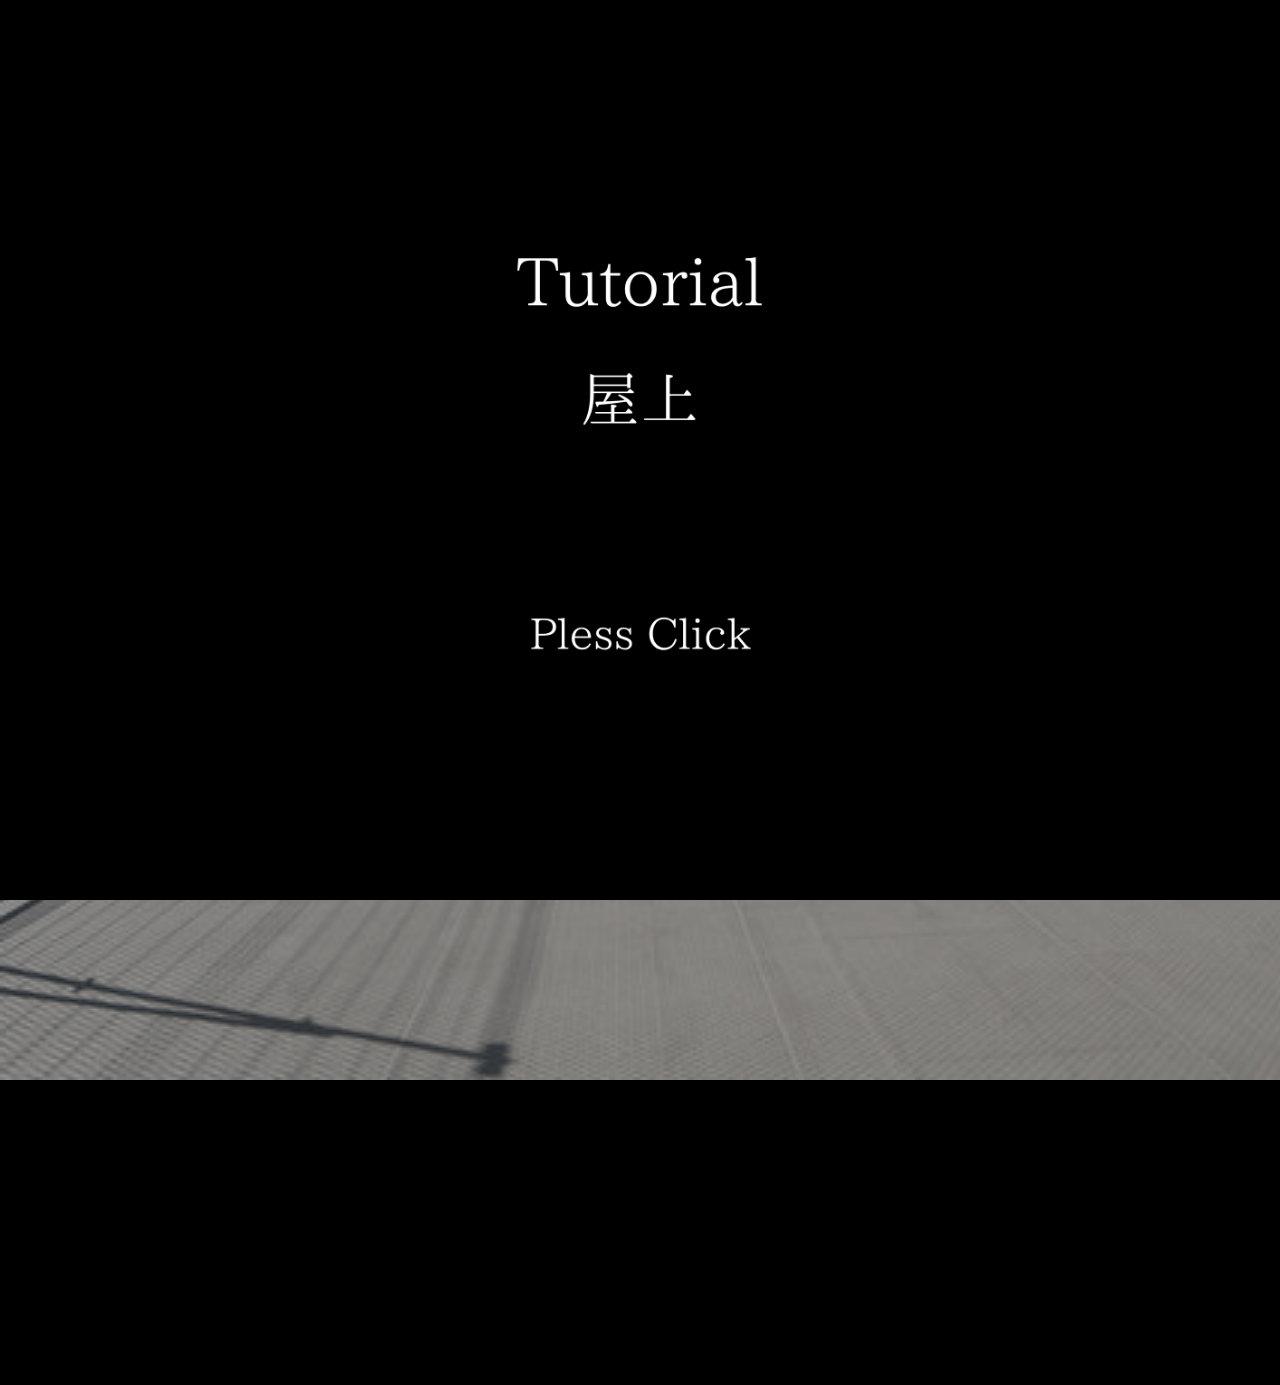
<file: index.html>
<!DOCTYPE html>
<html lang="ja">
<head>
  <meta charset="UTF-8">
  <title>Tutorial</title>
  <link rel="stylesheet" href="Tutorial/0.css">
  <link href="https://fonts.googleapis.com/css2?family=Noto+Serif+JP&display=swap" rel="stylesheet">
  <link rel="icon" href="./icon/icon.png?v=2" type="image/png">
  <link rel="apple-touch-icon" href="/icon/icon.png">
</head>
<body>

  <!-- 背景 -->
  <div class="bg"></div>
  <div class="black"></div>
  <div class="noise"></div>


<!-- 光る丸 -->
  <div id="light"></div>

<!-- 画像表示用 -->
<div id="viewer">
  <div class="overlay"></div>
  <img id="viewImage1" src="Tutorial/画像/ITEM 生徒証.png">
  <img id="viewImage2" src="Tutorial/画像/生徒証（ゆい）.png">
  <button id="closeBtn">×</button>
</div>

<div id="startScreen">
  <img src="Tutorial/画像/屋上最初.png">
  <div id="startFade"></div>
</div>
  <!-- UI -->
  <div class="ui">
  <br>
  <br>
  <br>
  <br>
  <br>
  <br>
  <br>
  <br>
  <br>
  <br>
  <img id="testid" src="Tutorial/画像/0.png">
  <br>
  <br>
    <div class="input-area">
      <input type="text" id="textBox" readonly>
    </div>

    <div class="controls">
      <button id="deleteBtn">削除</button>
      <button id="enterBtn">決定</button>
    </div>

    <div class="keyboard" id="keyboard"></div>
	 <br>
  </div>
  <script src="Tutorial/0.js"></script>
<!-- 光る丸 -->

</body>
</html>
</file>
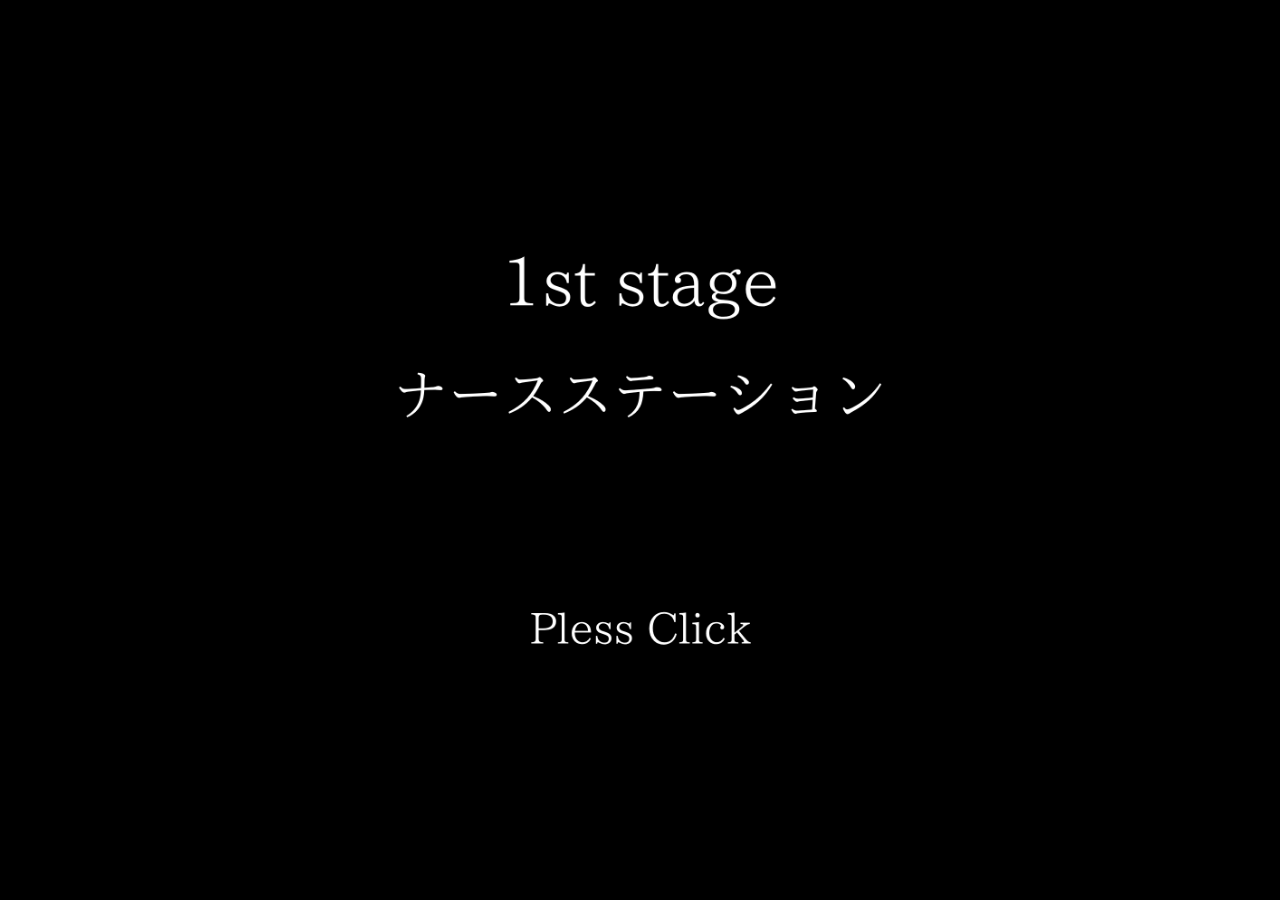
<file: 1st/1.html>
<!DOCTYPE html>
<html lang="ja">
<head>
<meta charset="UTF-8">
<title>1st stage</title>

<link rel="stylesheet" href="../all.css">
<link rel="stylesheet" href="1.css">
  <link rel="icon" href="../icon/icon.png?v=2" type="image/png">
  <link rel="apple-touch-icon" href="../icon/icon.png">


<link href="https://fonts.googleapis.com/css2?family=Noto+Serif+JP:wght@400;700&display=swap" rel="stylesheet">
</head>
<body>

<!-- ===== 背景 ===== -->
<div class="bg-image"></div>
<div class="overlay"></div>
<div class="gif-layer"></div>

<div id="fade"></div>

<!-- ===== スタート画面 ===== -->
<div id="start-screen">
    <img src="画像/ナースステーション最初.png" class="start-img">
</div>

<!-- ===== メイン画面 ===== -->
<div id="main-screen">

    <!-- UI -->
    <div class="container">

        <img class="img1" src="画像/1.png">
        <img class="img2" src="画像/1（問）.png">

        <div class="box">

            <input type="text" id="display" readonly>
            <p id="message"></p>

            <div class="number-row">
                <button onclick="inputValue('0')">0</button>
                <button onclick="inputValue('1')">1</button>
                <button onclick="inputValue('2')">2</button>
                <button onclick="inputValue('3')">3</button>
                <button onclick="inputValue('4')">4</button>
                <button onclick="inputValue('5')">5</button>
                <button onclick="inputValue('6')">6</button>
                <button onclick="inputValue('7')">7</button>
                <button onclick="inputValue('8')">8</button>
                <button onclick="inputValue('9')">9</button>
            </div>

            <div class="action-row">
                <button onclick="enterValue()">Enter</button>
                <button onclick="deleteValue()">Delete</button>
            </div>

        </div>
    </div>

    <!-- ===== 光システム ===== -->
    <div class="hikari-root">

        <!-- 光① -->
        <div class="hikari-light"
             data-x="100"
             data-y="768"
             data-img1="画像/ITEM 電池.png"
             data-img2="画像/電池.png">
        </div>

    </div>

</div>

<!-- ===== viewer（画像表示） ===== -->
<div class="hikari-viewer">
  <div class="hikari-black"></div>

  <img class="hikari-img1">
  <img class="hikari-img2">

  <button class="hikari-close">×</button>
</div>

<!-- ===== JS ===== -->

<script src="../all.js"></script>
<script src="1.js"></script>

</body>
</html>
</file>
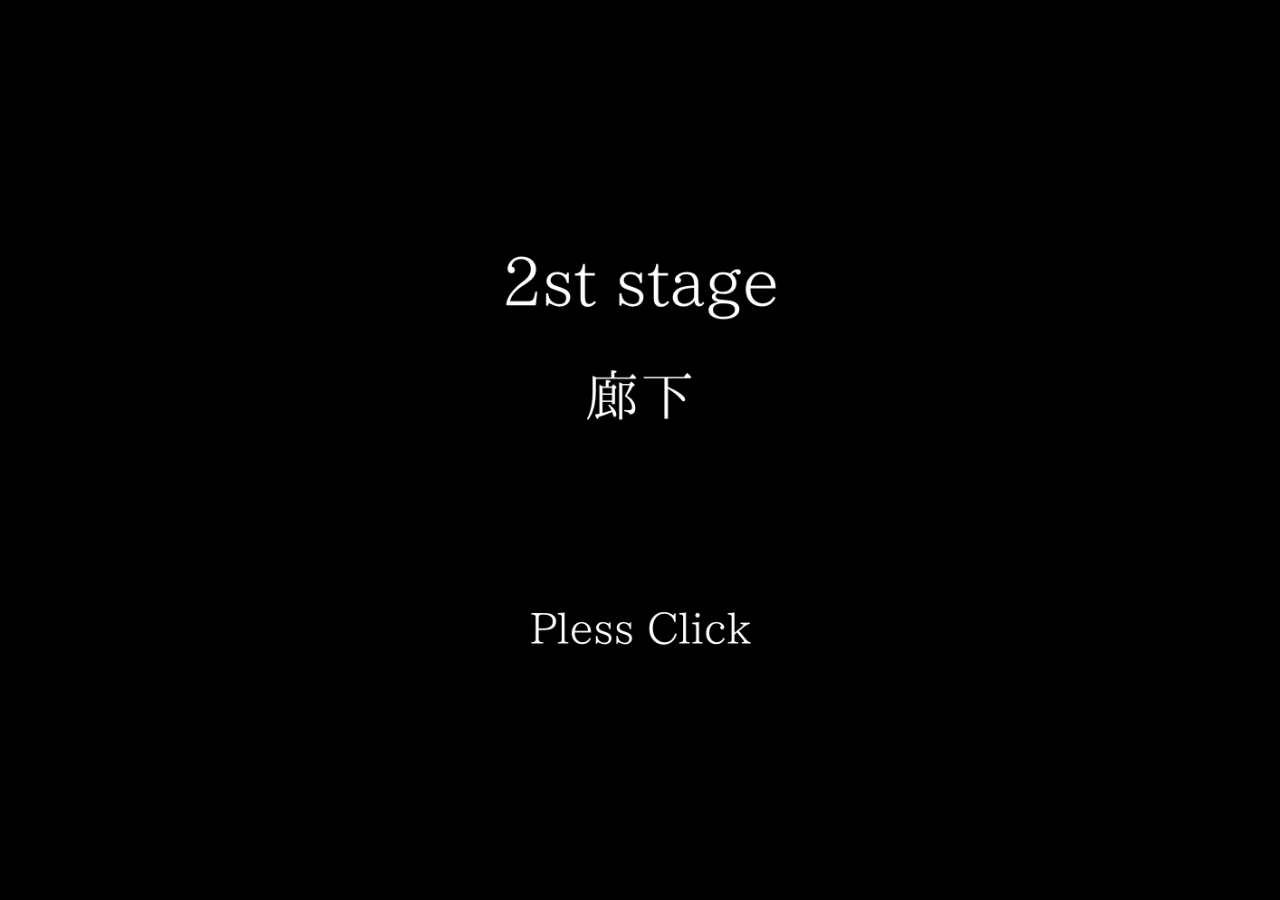
<file: 2nd/2.html>
<!DOCTYPE html>
<html lang="ja">
<head>
<meta charset="UTF-8">
<title>2nd stage</title>

<link rel="stylesheet" href="../all.css">
<link rel="stylesheet" href="2.css">
  <link rel="icon" href="../icon/icon.png?v=2" type="image/png">
  <link rel="apple-touch-icon" href="../icon/icon.png">


<link href="https://fonts.googleapis.com/css2?family=Noto+Serif+JP:wght@400;700&display=swap" rel="stylesheet">
</head>
<body>

<!-- ===== 背景 ===== -->
<div class="bg-image"></div>
<div class="overlay"></div>
<div class="gif-layer"></div>

<div id="fade"></div>

<!-- ===== スタート画面 ===== -->
<div id="start-screen">
    <img src="画像/廊下最初.png" class="start-img">
</div>

<!-- ===== メイン画面 ===== -->
<div id="main-screen">

    <!-- UI -->
    <div class="container">

        <img class="img1" src="画像/2.png">
        <img class="img2" src="画像/謎解き.png">

        <div class="box">

            <input type="text" id="display" readonly>
            <p id="message"></p>

            <div class="number-row">
                <button onclick="inputValue('0')">0</button>
                <button onclick="inputValue('1')">1</button>
                <button onclick="inputValue('2')">2</button>
                <button onclick="inputValue('3')">3</button>
                <button onclick="inputValue('4')">4</button>
                <button onclick="inputValue('5')">5</button>
                <button onclick="inputValue('6')">6</button>
                <button onclick="inputValue('7')">7</button>
                <button onclick="inputValue('8')">8</button>
                <button onclick="inputValue('9')">9</button>
            </div>

            <div class="action-row">
                <button onclick="enterValue()">Enter</button>
                <button onclick="deleteValue()">Delete</button>
            </div>

        </div>
    </div>

    <!-- ===== 光システム ===== -->
    <div class="hikari-root">

        <!-- 光① -->
        <div class="hikari-light"
             data-x="900"
             data-y="768"
             data-img1="画像/ITEM.png"
             data-img2="画像/謎解き①.png">
        </div>
        <div class="hikari-light"
             data-x="1200"
             data-y="900"
             data-img1="画像/ITEM.png"
             data-img2="画像/謎解き②.png">
        </div>

        <div class="hikari-light"
             data-x="700"
             data-y="120"
             data-img1="画像/ITEM.png"
             data-img2="画像/謎解き③.png">
        </div>

    </div>

</div>

<!-- ===== viewer（画像表示） ===== -->
<div class="hikari-viewer">
  <div class="hikari-black"></div>

  <img class="hikari-img1">
  <img class="hikari-img2">

  <button class="hikari-close">×</button>
</div>

<!-- ===== JS ===== -->

<script src="../all.js"></script>
<script src="2.js"></script>

</body>
</html>
</file>
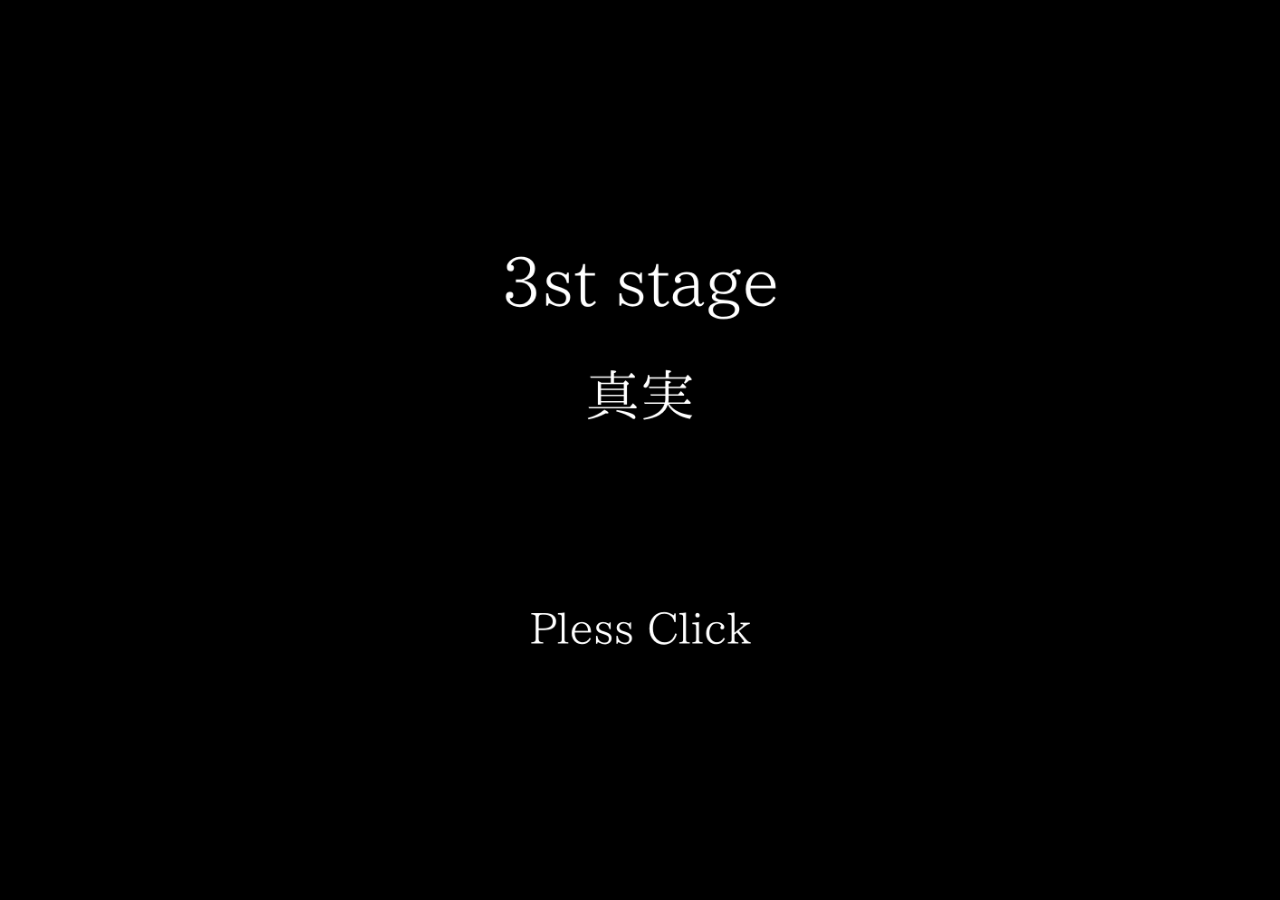
<file: 3rd/3.html>
<!DOCTYPE html>
<html lang="ja">
<head>
<meta charset="UTF-8">
<title>3rd stage</title>

<link rel="stylesheet" href="../all.css">
<link rel="stylesheet" href="3.css">
  <link rel="icon" href="./icon/icon.png?v=2" type="image/png">
  <link rel="apple-touch-icon" href="/icon/icon.png">

<link href="https://fonts.googleapis.com/css2?family=Noto+Serif+JP:wght@400;700&display=swap" rel="stylesheet">
</head>
<body>

<!-- ===== 背景 ===== -->
<div class="bg-image"></div>
<div class="overlay"></div>
<div class="gif-layer"></div>

<div id="fade"></div>

<!-- ===== スタート画面 ===== -->
<div id="start-screen">
    <img src="画像/手術最初.png" class="start-img">
</div>

<!-- ===== メイン画面 ===== -->
<div id="main-screen">

    <!-- UI -->
    <div class="container">

        <img class="img1" src="画像/3.png">
        <img class="img2" src="画像/3 問い.png">

        <div class="box">

            <input type="text" id="display" readonly>
            <p id="message"></p>

            <div class="number-row">
                <button onclick="inputValue('0')">0</button>
                <button onclick="inputValue('1')">1</button>
                <button onclick="inputValue('2')">2</button>
                <button onclick="inputValue('3')">3</button>
                <button onclick="inputValue('4')">4</button>
                <button onclick="inputValue('5')">5</button>
                <button onclick="inputValue('6')">6</button>
                <button onclick="inputValue('7')">7</button>
                <button onclick="inputValue('8')">8</button>
                <button onclick="inputValue('9')">9</button>
            </div>

            <div class="action-row">
                <button onclick="enterValue()">Enter</button>
                <button onclick="deleteValue()">Delete</button>
            </div>

        </div>
    </div>

    <!-- ===== 光システム ===== -->
    <div class="hikari-root">

        <!-- 光① -->
        <div class="hikari-light"
             data-x="900"
             data-y="768"
             data-img1="画像/ITEM.png"
             data-img2="画像/地図.png">
        </div>

    </div>

</div>

<!-- ===== viewer（画像表示） ===== -->
<div class="hikari-viewer">
  <div class="hikari-black"></div>

  <img class="hikari-img1">
  <img class="hikari-img2">

  <button class="hikari-close">×</button>
</div>

<!-- ===== JS ===== -->

<script src="../all.js"></script>
<script src="3.js"></script>

</body>
</html>
</file>
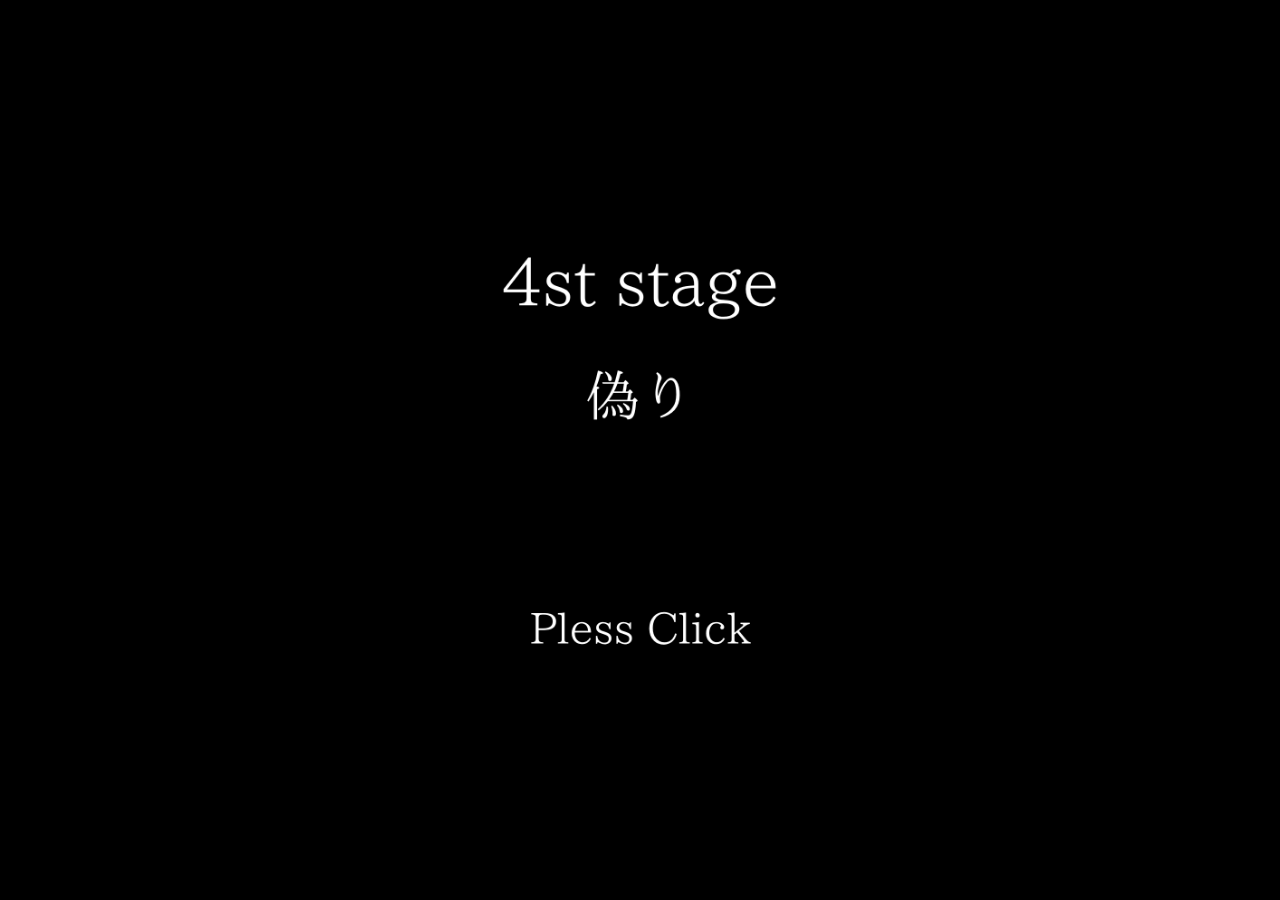
<file: 4th/4.html>
<!DOCTYPE html>
<html lang="ja">
<head>
<meta charset="UTF-8">
<title>4th stage</title>

<link rel="stylesheet" href="../all.css">
<link rel="stylesheet" href="4.css">
  <link rel="icon" href="./icon/icon.png?v=2" type="image/png">
  <link rel="apple-touch-icon" href="/icon/icon.png">

<link href="https://fonts.googleapis.com/css2?family=Noto+Serif+JP:wght@400;700&display=swap" rel="stylesheet">
</head>
<body>

<!-- ===== 背景 ===== -->
<div class="bg-image"></div>
<div class="overlay"></div>
<div class="gif-layer"></div>

<div id="fade"></div>

<!-- ===== スタート画面 ===== -->
<div id="start-screen">
    <img src="画像/4 最初.png" class="start-img">
</div>

<!-- ===== メイン画面 ===== -->
<div id="main-screen">

    <!-- UI -->
    <div class="container">

        <img class="img1" src="画像/4.png">
        <img class="img2" src="画像/4 問い.png">

        <div class="box">

            <input type="text" id="display" readonly>
            <p id="message"></p>

            <div class="number-row">
                <button onclick="inputValue('0')">0</button>
                <button onclick="inputValue('1')">1</button>
                <button onclick="inputValue('2')">2</button>
                <button onclick="inputValue('3')">3</button>
                <button onclick="inputValue('4')">4</button>
                <button onclick="inputValue('5')">5</button>
                <button onclick="inputValue('6')">6</button>
                <button onclick="inputValue('7')">7</button>
                <button onclick="inputValue('8')">8</button>
                <button onclick="inputValue('9')">9</button>
            </div>

            <div class="action-row">
                <button onclick="enterValue()">Enter</button>
                <button onclick="deleteValue()">Delete</button>
            </div>

        </div>
    </div>

    <!-- ===== 光システム ===== -->
    <div class="hikari-root">

        <!-- 光① -->


    </div>

</div>

<!-- ===== viewer（画像表示） ===== -->
<div class="hikari-viewer">
  <div class="hikari-black"></div>

  <img class="hikari-img1">
  <img class="hikari-img2">

  <button class="hikari-close">×</button>
</div>

<!-- ===== JS ===== -->

<script src="../all.js"></script>
<script src="4.js"></script>

</body>
</html>
</file>
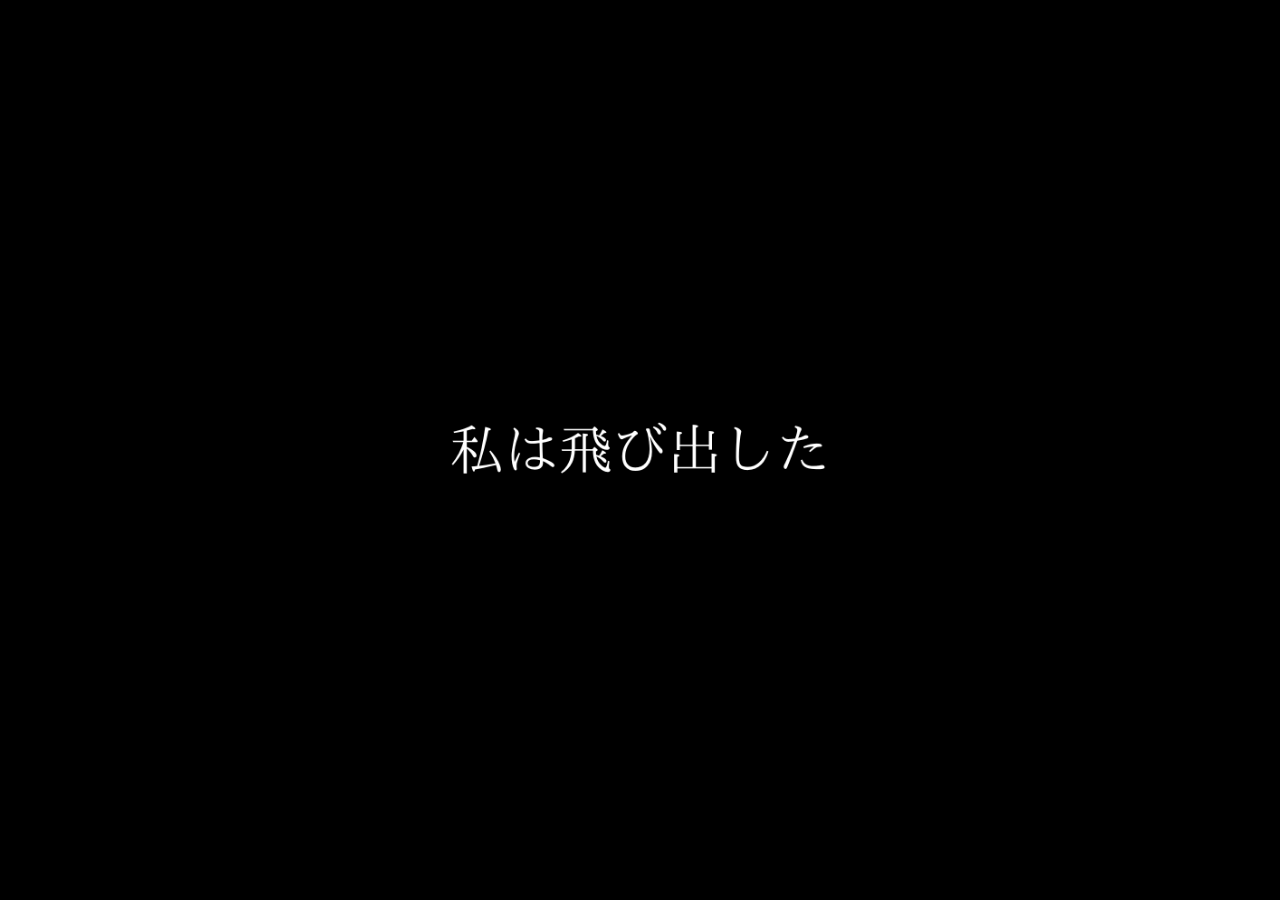
<file: Bad/Bad.html>
<!DOCTYPE html>
<html lang="ja">
<head>
<meta charset="UTF-8">
<title>Bad End</title>

<link rel="stylesheet" href="../all.css">
<link rel="stylesheet" href="Bad.css">
<link rel="icon" href="../アイコン.png">

<link href="https://fonts.googleapis.com/css2?family=Noto+Serif+JP:wght@400;700&display=swap" rel="stylesheet">
</head>
<body>

<!-- ===== 背景 ===== -->
<div class="bg-image"></div>
<div class="overlay"></div>
<div class="gif-layer"></div>

<div id="fade"></div>

<!-- ===== スタート画面 ===== -->
<div id="start-screen">
    <img src="画像/Bad最初.png" class="start-img">
</div>

<!-- ===== メイン画面 ===== -->
<div id="main-screen">

    <!-- UI -->
    <div class="container">

        <img class="img1" src="画像/Bad.png">
　　　　<button id="retryBtn" class="horror-btn" onclick="location.href='../Tutorial/0.html'">Re Start</button>

    </div>

	 </div>

    <!-- ===== 光システム ===== -->


<!-- ===== JS ===== -->

<script src="../all.js"></script>
<script src="Bad.js"></script>

</body>
</html>
</file>
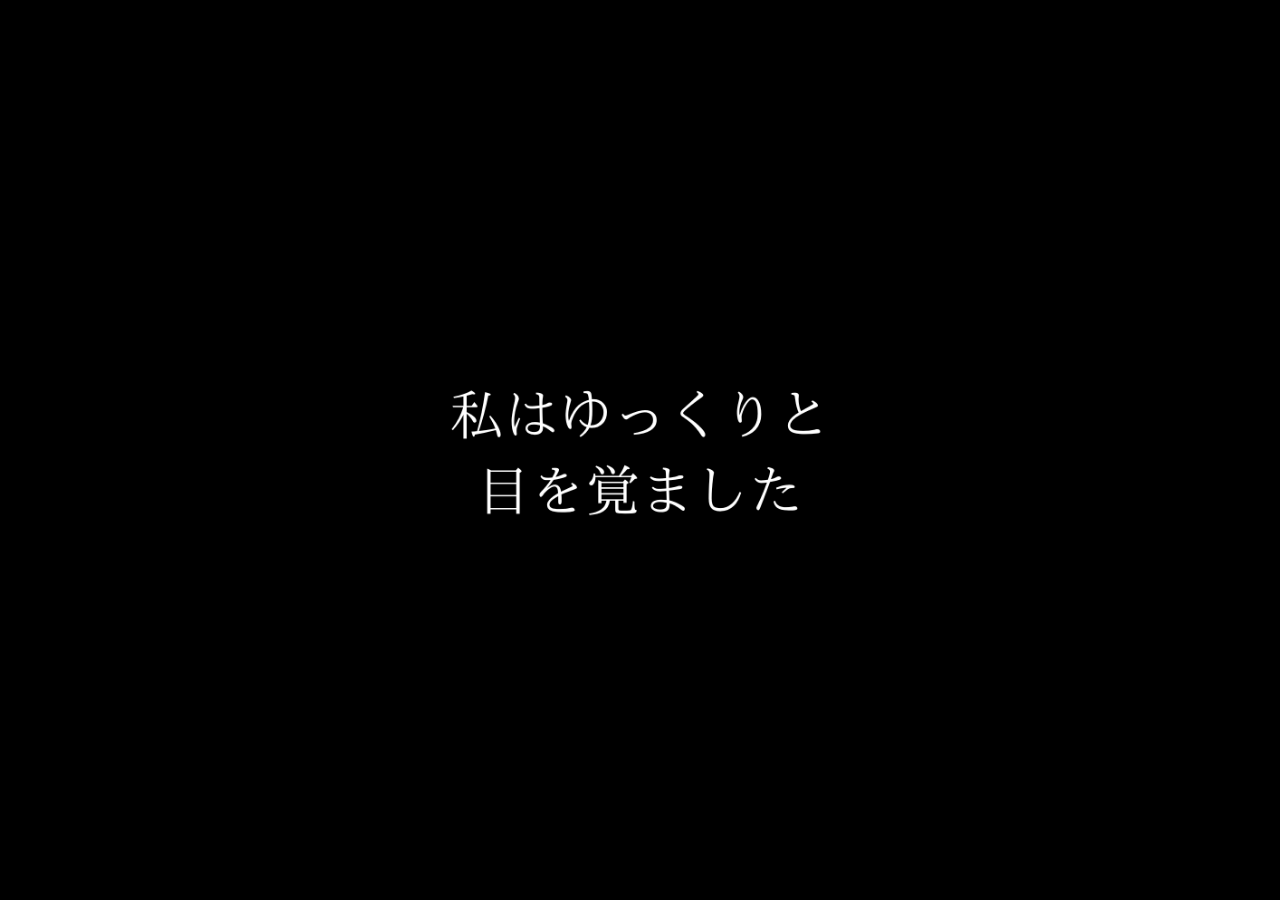
<file: Happy/Happy.html>
<!DOCTYPE html>
<html lang="ja">
<head>
<meta charset="UTF-8">
<title>Happy End</title>

<link rel="stylesheet" href="../all.css">
<link rel="stylesheet" href="Happy.css">
<link rel="icon" href="../アイコン.png">

<link href="https://fonts.googleapis.com/css2?family=Noto+Serif+JP:wght@400;700&display=swap" rel="stylesheet">
</head>
<body>

<!-- ===== 背景 ===== -->
<div class="bg-image"></div>
<div class="overlay"></div>
<div class="gif-layer"></div>

<div id="fade"></div>

<!-- ===== スタート画面 ===== -->
<div id="start-screen">
    <img src="画像/Happy 最初.png" class="start-img">
</div>

<!-- ===== メイン画面 ===== -->
<div id="main-screen">

    <!-- UI -->
    <div class="container">

　　　　        <img class="img1" src="画像/Happy.png">

    </div>

	 </div>

    <!-- ===== 光システム ===== -->


<!-- ===== JS ===== -->

<script src="../all.js"></script>
<script src="Happy.js"></script>

</body>
</html>
</file>
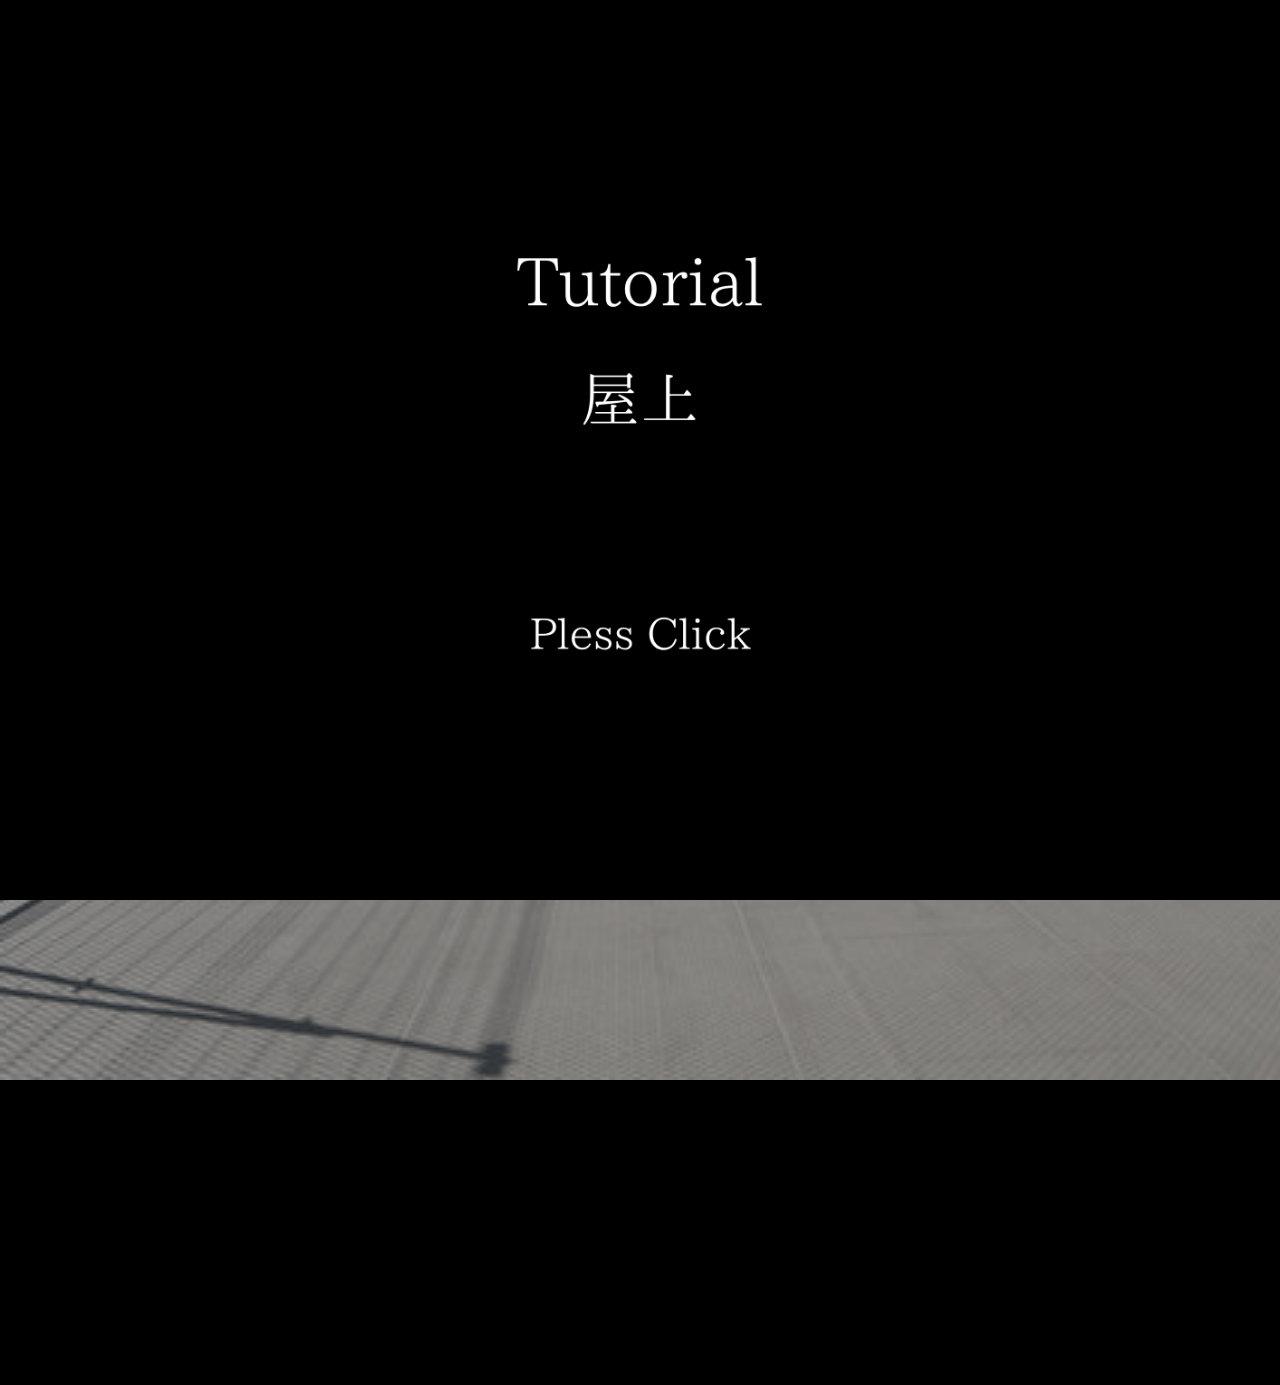
<file: Tutorial/0.html>
<!DOCTYPE html>
<html lang="ja">
<head>
  <meta charset="UTF-8">
  <title>Tutorial</title>
  <link rel="stylesheet" href="0.css">
  <link href="https://fonts.googleapis.com/css2?family=Noto+Serif+JP&display=swap" rel="stylesheet">
  <link rel="icon" href="アイコン.png">
</head>
<body>

  <!-- 背景 -->
  <div class="bg"></div>
  <div class="black"></div>
  <div class="noise"></div>


<!-- 光る丸 -->
  <div id="light"></div>

<!-- 画像表示用 -->
<div id="viewer">
  <div class="overlay"></div>
  <img id="viewImage1" src="画像/ITEM 生徒証.png">
  <img id="viewImage2" src="画像/生徒証（ゆい）.png">
  <button id="closeBtn">×</button>
</div>

<div id="startScreen">
  <img src="画像/屋上最初.png">
  <div id="startFade"></div>
</div>
  <!-- UI -->
  <div class="ui">
  <br>
  <br>
  <br>
  <br>
  <br>
  <br>
  <br>
  <br>
  <br>
  <br>
  <img id="testid" src="画像/0.png">
  <br>
  <br>
    <div class="input-area">
      <input type="text" id="textBox" readonly>
    </div>

    <div class="controls">
      <button id="deleteBtn">削除</button>
      <button id="enterBtn">決定</button>
    </div>

    <div class="keyboard" id="keyboard"></div>
	 <br>
  </div>
  <script src="0.js"></script>
<!-- 光る丸 -->

</body>
</html>
</file>
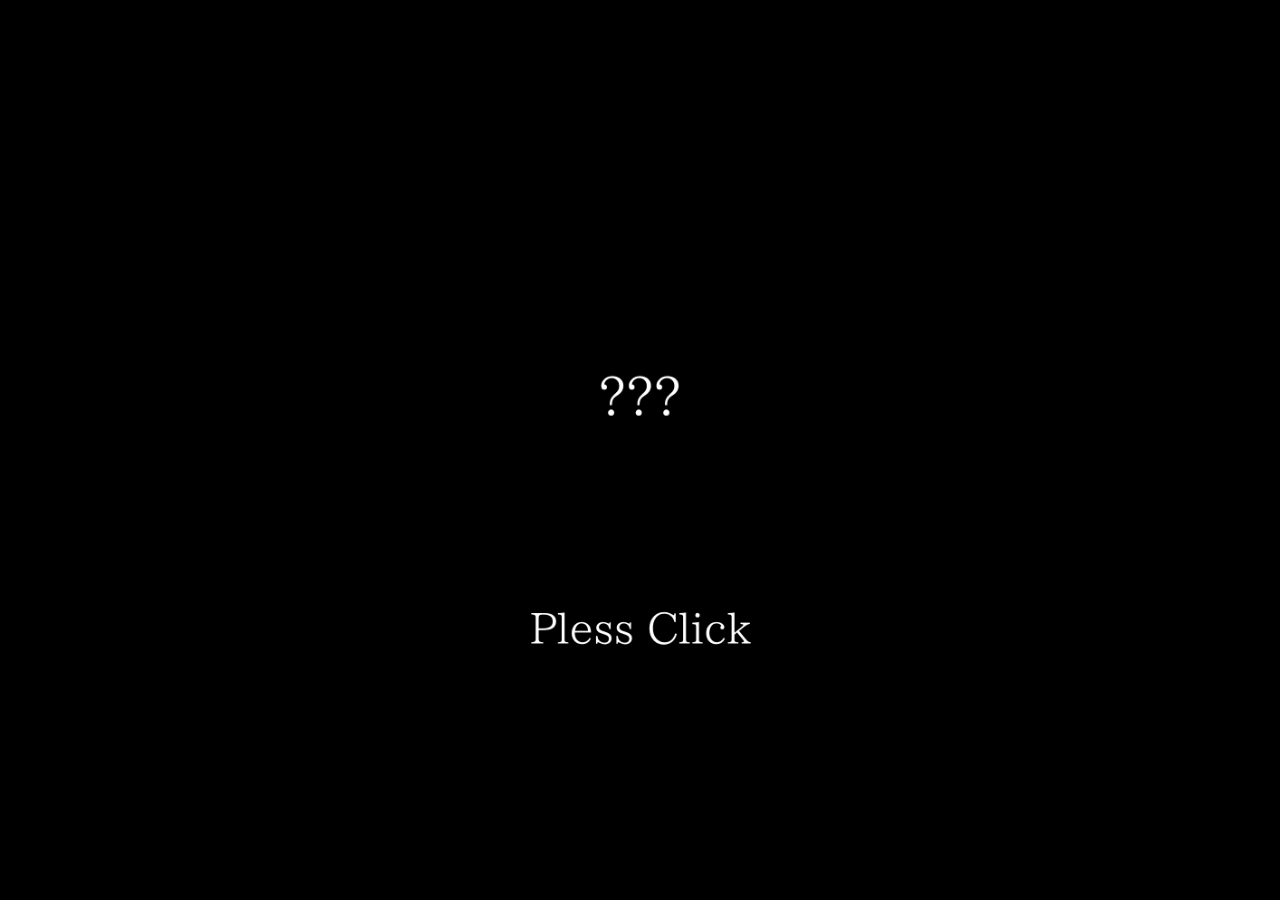
<file: ？？？/？？？.html>
<!DOCTYPE html>
<html lang="ja">
<head>
<meta charset="UTF-8">
<title>???</title>

<link rel="stylesheet" href="../all.css">
<link rel="stylesheet" href="？？？.css">
<link rel="icon" href="../アイコン.png">

<link href="https://fonts.googleapis.com/css2?family=Noto+Serif+JP:wght@400;700&display=swap" rel="stylesheet">
</head>
<body>

<!-- ===== 背景 ===== -->
<div class="bg-image"></div>
<div class="overlay"></div>
<div class="gif-layer"></div>

<div id="fade"></div>

<!-- ===== スタート画面 ===== -->
<div id="start-screen">
    <img src="？？？ 最初.png" class="start-img">
</div>

<!-- ===== メイン画面 ===== -->
<div id="main-screen">

    <!-- UI -->
    <div class="container">

　　　　<button id="retryBtn" class="horror-btn" onclick="location.href='https://google.com'">　　　</button>

    </div>

	 </div>

    <!-- ===== 光システム ===== -->


<!-- ===== JS ===== -->

<script src="../all.js"></script>
<script src="？？？.js"></script>

</body>
</html>
</file>
<file: Tutorial/0.css>
/* ===== 全体リセット ===== */
html, body {
  margin: 0;
  padding: 0;
  height: 100%;
  overflow: auto;
  opacity: 1;
  transition: opacity 3s ease;
  background: black;

  /* 明朝フォント（確実版） */
  font-family: "Yu Mincho", "游明朝", "MS Mincho", serif;
}

body.fade-out {
  opacity: 0;
}
/* 黒フェード用 */
.fade-layer {
  position: fixed;
  top: 0;
  left: 0;
  width: 100%;
  height: 100%;
  background: black;
  opacity: 0;
  pointer-events: none;
  z-index: 999;

  transition: opacity 0.8s ease;
}

/* フェード発動 */
.fade-layer.active {
  opacity: 1;
}
/* inputとbuttonにも強制適用 */
input, button {
  font-family: "Yu Mincho", "游明朝", "MS Mincho", serif;
}

/* ===== 背景 ===== */
.bg {
  position: fixed;
  width: 120%;
  height: 120%;
  background: url("画像/屋上 背景.jpg") no-repeat center;
  background-size: cover;
  z-index: 1;
}

.black {
  position: fixed;
  width: 100%;
  height: 100%;
  background: black;
  opacity: 0.6;
  z-index: 2;
}

.noise {
  position: fixed;
  width: 100%;
  height: 100%;
  background: url("../Noise.gif");
  opacity: 0.15;
  z-index: 3;
  pointer-events: none;
}

/* ===== UI全体 ===== */
.ui {
  position: absolute;
  top: 50%;
  left: 50%;
  transform: translate(-50%, -50%);
  z-index: 10;
  width: 90%;
  text-align: center;
}

#testid {
　　width: 100vw;
    height: 100vw;
	 object-fit: contain;
}

/* ===== 入力欄 ===== */
#textBox {
  width: 20%;
  padding: 12px;
  font-size: 24px;
  text-align: center;

  background: rgba(0,0,0,0.7);
  color: white;
  border: 2px solid white;

  /* 編集・選択禁止 */
  user-select: none;
  pointer-events: none;
}

/* ===== コントロールボタン ===== */
.controls {
  margin-top: 15px;
}

.controls button {
  margin: 5px;
  padding: 10px 20px;
  font-size: 16px;

  background: rgba(0,0,0,0.8);
  color: white;
  border: 1px solid white;
  cursor: pointer;
}

.controls button:hover {
  background: white;
  color: black;
}

/* ===== キーボード（Grid） ===== */
.keyboard {
  margin-top: 15px;

  display: grid;
  grid-template-columns: repeat(10, 45px); /* ← 横最大数 */
  gap: 8px;
  justify-content: center;
}

/* ===== キー ===== */
.key {
  width: 40px;
  height: 40px;
  font-size: 20px;
  color: white;

  background: transparent;
  border: none;
  border-radius: 6px;

  cursor: pointer;
  transition: 0.15s;
}

/* ホバー */
.key:hover {
  background: black;
  color: white;
}

/* 押した感 */
.key:active {
  transform: scale(0.9);
}

/* 光る丸 */
/* 中心やや強め＋外側弱い光 */
/* かなり淡い光 */
#light {
  position: absolute;
  width: 20px;
  height: 20px;
  border-radius: 50%;
  cursor: pointer;

  background: radial-gradient(
    circle,
    rgba(255,255,255,1) 0%,
    rgba(255,255,255,0.6) 40%,
    rgba(255,255,255,0.3) 70%,
    rgba(255,255,255,0) 100%
  );

  filter: blur(4px); /* ← ぼやけ強め */
  z-index: 20;
  top: 500px;
  left: 660px;
  animation: lightPulse 7s ease-in-out infinite;
  pointer-events: auto;
}
/* なめらかな点滅 */



@keyframes lightPulse {
  0% {
    opacity: 0;
  }
  50% {
    opacity: 0.7; /* ← 弱く */
  }
  100% {
    opacity: 0;
  }
}

/* 画像表示エリア */
#viewer {
  position: fixed;
  top: 0;
  left: 0;
  width: 100%;
  height: 100%;

  display: none; /* ← これだけで制御 */
  justify-content: center;
  align-items: center;
  flex-direction: column;

  z-index: 999;
}
/* 黒フェード */
.overlay {
  position: absolute;
  width: 100%;
  height: 100%;
  background: black;
  opacity: 0;
  transition: opacity 0.6s;
  pointer-events: none;
}

/* 画像 */
#viewImage1 {
  max-width: 50%;
  opacity: 0;
  transform: scale(0.9);
  transition: opacity 0.6s, transform 0.6s;
  z-index: 1;
  pointer-events: none;
}

#viewImage2 {
  max-width: 50%;
  opacity: 0;
  transform: scale(0.9);
  transition: opacity 0.6s, transform 0.6s;
  z-index: 1;
  pointer-events: none;
}

/* バツボタン */
#closeBtn {
  margin-top: 20px;
  font-size: 24px;
  background: none;
  color: white;
  border: none;
  cursor: pointer;
  z-index: 1;
}

#viewer.active {
  pointer-events: auto;
}

#viewer:not(.active) {
  pointer-events: none;
}

#startScreen {
  position: fixed;
  top: 0;
  left: 0;
  width: 100%;
  height: 100%;

  display: flex;
  justify-content: center;
  align-items: center;

  background: black;
  z-index: 9999;
  pointer-events: auto;
}

.ui {
  opacity: 0;
  pointer-events: none;
  transition: opacity 1s ease;
}

.ui.show {
  opacity: 1;
  pointer-events: auto;
}

#startScreen img {
  max-width: 50%;
  pointer-events: none;
}

/* フェード用黒レイヤー */
#startFade {
  position: absolute;
  width: 100%;
  height: 100%;
  background: black;
  opacity: 0;
  transition: opacity 0.8s ease;
  pointer-events: none !important;
  z-index: 1;
}

/*此処から先ついか*/
</file>
<file: all.css>
/* ===== スタート画面 ===== */
#start-screen {
  position: fixed;
  inset: 0;
  background: black;
  z-index: 9999999;
  display: flex;
  justify-content: center;
  align-items: center;

  opacity: 1;
  transition: opacity 1s ease;
}

.start-img {
  max-width: 60%;
}

/* ===== 光ルート（最初は非表示） ===== */
.hikari-root {
  position: absolute;
  inset: 0;
  z-index: 9997;

  pointer-events: none;

  opacity: 1; /* ←重要 */
  transition: opacity 1s ease;
}

/* ===== 光 ===== */
.hikari-light {
  position: absolute;
  inset: 0;
  width: 20px;
  height: 20px;
  border-radius: 50%;

  pointer-events: auto;
  cursor: pointer;
　z-index: 9997;
  background: radial-gradient(
    circle,
    rgba(255,255,255,0.1) 0%,
    rgba(255,255,255,0.07) 40%,
    rgba(255,255,255,0.05) 70%,
    rgba(255,255,255,0) 100%
  );

  filter: blur(3px);

  animation: hikari-blink 5s ease-in-out infinite;
}

/* 点滅 */
@keyframes hikari-blink {
  0% { opacity: 0; }
  50% { opacity: 0.6; }
  100% { opacity: 0; }
}

/* ===== viewer（画像表示） ===== */
.hikari-viewer {
  position: fixed;
  inset: 0;
  display: none;

  justify-content: center;
  align-items: center;
  flex-direction: column;

  z-index: 99999999;
}

/* 黒背景 */
.hikari-black {
  position: absolute;
  inset: 0;
  background: black;
  opacity: 0;
}

/* 画像 */
.hikari-img1,
.hikari-img2 {
   width: 45vw;
	max-width: 350px;
	min-width: 250px;
  opacity: 0;
  transform: scale(0.9);
  transition: 0.5s;
  z-index: 1;
}

/* 閉じる */
.hikari-close {
  margin-top: 20px;
  font-size: 24px;
  background: none;
  color: white;
  border: none;
  cursor: pointer;
  z-index: 2;
}
</file>
<file: 1st/1.css>
/* 画面全体 */
body {
    margin: 0;
    min-height: 100vh;
  font-family: "Noto Serif JP", serif;
}

#message {
    height: 20px; /* 高さ固定でガタつき防止 */
    color: red;
    font-size: 18px;
    margin-bottom: 10px;
    text-shadow: 0 0 5px darkred;
}

.img1 {
   width: 450px;
	height: auto;
	z-index: 4;
	display: block;
}

.img2 {
    width: 450px;
	 height: auto;
	 z-index: 4;
	 display: block;
}

/* 背景画像 */
.bg-image {
    position: fixed;
    width: 120%;
    height: 120%;
    background: url("画像/ナースステーション.jpeg") no-repeat center center / cover;
    z-index: 1;
}

/* 黒オーバーレイ */
.overlay {
    position: fixed;
    width: 100%;
    height: 100%;
    background: rgba(0, 0, 0, 0.6);
    z-index: 2;
	 opacity: 0.6;
}

/* GIF */
.gif-layer {
    position: fixed;
    width: 100%;
    height: 100%;
    background: url("../Noise.gif") no-repeat center center;
    background-size: cover;
    z-index: 3;
    pointer-events: none;
	 opacity: 0.015;
}

/* 中央配置 */
.container {
    position: relative;
    z-index: 4;
    display: flex;
    justify-content: center;
    align-items: center;
    height: 100%;
	 flex-direction: column;
}

.box {
    text-align: center;
}

/* 入力欄 */


#display {
    width: 300px;
    height: 50px;
    font-size: 24px;
    text-align: center;
    margin-bottom: 20px;
    background: rgba(0,0,0,0.7);
    color: white;
    border: 2px solid white;
  font-family: "Noto Serif JP", serif;
}

/* 数字 */
.number-row {
    display: flex;
    justify-content: center;
    gap: 5px;
    margin-bottom: 15px;
　　font-family: "Noto Serif JP", serif;
}

/* 操作ボタン */
.action-row {
    display: flex;
    justify-content: center;
    gap: 20px;
}

button {
    width: 50px;
    height: 50px;
    font-size: 18px;
    cursor: pointer;
	 color: white;
	 background: transparent;
    border: none;
    border-radius: 6px;
	 transition: 0.1s;
　　font-family: "Noto Serif JP", serif;
	 
}

button:active {
    transform: scale(0.9);
}

/* スタート画面 */
#start-screen {
    position: fixed;
    inset: 0;
    z-index: 999; /* 最前面 */
    background: black;
    display: flex;
    justify-content: center;
    align-items: center;
    cursor: pointer;
	 transition: opacity 1.5s ease-in-out;
	 width: 100%;
    height: 100%;
}

.fade-out-start {
    opacity: 0;
}

/* スタート画像 */
.start-img {
    width: 50%;
    height: auto%;
    object-fit: cover;
}

/* 最初は本画面を隠す */
#main-screen {
    display: none;
}

/* フェード用黒画面 */
#fade {
    position: fixed;
    inset: 0;
    background: black;
    opacity: 1;
    pointer-events: none;
    z-index: 9999;
    transition: opacity 1.5s ease-in-out;
}

/* フェードON */
.fade-in {
    opacity: 1;
}

/* フェードOUT */
.fade-out {
    opacity: 0;
}
</file>
<file: 2nd/2.css>
/* 画面全体 */
body {
    margin: 0;
    min-height: 100vh;
  font-family: "Noto Serif JP", serif;
}

#message {
    height: 20px; /* 高さ固定でガタつき防止 */
    color: red;
    font-size: 18px;
    margin-bottom: 10px;
    text-shadow: 0 0 5px darkred;
}

.img1 {
   width: 80vw;
	max-width: 600px;
	min-width: 250px;
	height: auto;
	z-index: 4;
	display: block;
}

.img2 {
   width: 60vw;
	max-width: 600px;
	min-width: 250px;
	 height: auto;
	 z-index: 4;
	 display: block;
}

/* 背景画像 */
.bg-image {
    position: fixed;
    width: 100%;
    height: 100%;
    background: url("画像/廊下.jpeg") no-repeat center center / cover;
    z-index: 1;
	 inset: 0;
}

/* 黒オーバーレイ */
.overlay {
    position: fixed;
    width: 100%;
    height: 100%;
    background: rgba(0, 0, 0, 0.6);
    z-index: 2;
	 opacity: 0.6;
	 inset: 0;
	 pointer-events: none;
}

/* GIF */
.gif-layer {
    position: fixed;
    width: 100%;
    height: 100%;
    background: url("../Noise.gif") no-repeat center center;
    background-size: cover;
    z-index: 3;
    pointer-events: none;
	 opacity: 0.015;
	 inset: 0;
}

/* 中央配置 */
.container {
    position: relative;
    z-index: 4;
    display: flex;
    justify-content: center;
    align-items: center;
    height: 100%;
	 flex-direction: column;
}

.box {
    text-align: center;
}

/* 入力欄 */


#display {
    width: 300px;
    height: 50px;
    font-size: 24px;
    text-align: center;
    margin-bottom: 20px;
    background: rgba(0,0,0,0.7);
    color: white;
    border: 2px solid white;
  font-family: "Noto Serif JP", serif;
}

/* 数字 */
.number-row {
    display: flex;
    justify-content: center;
    gap: 5px;
    margin-bottom: 15px;
　　font-family: "Noto Serif JP", serif;
}

/* 操作ボタン */
.action-row {
    display: flex;
    justify-content: center;
    gap: 20px;
}

button {
    width: 50px;
    height: 50px;
    font-size: 18px;
    cursor: pointer;
	 color: white;
	 background: transparent;
    border: none;
    border-radius: 6px;
	 transition: 0.1s;
　　font-family: "Noto Serif JP", serif;
	 
}

button:active {
    transform: scale(0.9);
}

/* スタート画面 */
#start-screen {
    position: fixed;
    inset: 0;
    z-index: 999; /* 最前面 */
    background: black;
    display: flex;
    justify-content: center;
    align-items: center;
    cursor: pointer;
	 transition: opacity 1.5s ease-in-out;
	 width: 100%;
    height: 100%;
}

.fade-out-start {
    opacity: 0;
}

/* スタート画像 */
.start-img {
    width: 50%;
    height: auto%;
    object-fit: cover;
}

/* 最初は本画面を隠す */
#main-screen {
    display: none;
}

/* フェード用黒画面 */
#fade {
    position: fixed;
    inset: 0;
    background: black;
    opacity: 1;

    pointer-events: none;
    z-index: 1000;
    transition: opacity 2.5s ease-in-out;
}

/* フェードON */
.fade-in {
    opacity: 1;
}

/* フェードOUT */
.fade-out {
    opacity: 0;
}

/*kokokara*/
#viewer {
  position: fixed;
  top: 50%;
  left: 50%;
  width: 100%;
  height: 100%;

  display: none;
  justify-content: center;
  align-items: center;
  flex-direction: column;

  z-index: 10000;
}

.viewer-overlay {
  position: absolute;
  width: 100%;
  height: 100%;
  background: black;
  opacity: 0;
  transition: opacity 0.6s;
}

.viewer-img {
  max-width: 60%;
  opacity: 0;
  transform: scale(0.9);
  transition: 0.6s;
  z-index: 1;
}

#closeBtn {
  margin-top: 20px;
  font-size: 24px;
  background: none;
  color: white;
  border: none;
  cursor: pointer;
  z-index: 1;
}
</file>
<file: 3rd/3.css>
/* 画面全体 */
body {
    margin: 0;
    min-height: 100vh;
  font-family: "Noto Serif JP", serif;
}

#message {
    height: 20px; /* 高さ固定でガタつき防止 */
    color: red;
    font-size: 18px;
    margin-bottom: 10px;
    text-shadow: 0 0 5px darkred;
}

.img1 {
   width: 450px;
	height: auto;
	z-index: 4;
	display: block;
}

.img2 {
    width: 450px;
	 height: auto;
	 z-index: 4;
	 display: block;
}

/* 背景画像 */
.bg-image {
    position: fixed;
    width: 100%;
    height: 100%;
    background: url("画像/手術室背景.jpeg") no-repeat center center / cover;
    z-index: 1;
	 inset: 0;
}

/* 黒オーバーレイ */
.overlay {
    position: fixed;
    width: 100%;
    height: 100%;
    background: rgba(0, 0, 0, 0.6);
    z-index: 2;
	 opacity: 0.6;
	 inset: 0;
	 pointer-events: none;
}

/* GIF */
.gif-layer {
    position: fixed;
    width: 100%;
    height: 100%;
    background: url("../Noise.gif") no-repeat center center;
    background-size: cover;
    z-index: 3;
    pointer-events: none;
	 opacity: 0.015;
	 inset: 0;
}

/* 中央配置 */
.container {
    position: relative;
    z-index: 4;
    display: flex;
    justify-content: center;
    align-items: center;
    height: 100%;
	 flex-direction: column;
}

.box {
    text-align: center;
}

/* 入力欄 */


#display {
    width: 300px;
    height: 50px;
    font-size: 24px;
    text-align: center;
    margin-bottom: 20px;
    background: rgba(0,0,0,0.7);
    color: white;
    border: 2px solid white;
  font-family: "Noto Serif JP", serif;
}

/* 数字 */
.number-row {
    display: flex;
    justify-content: center;
    gap: 5px;
    margin-bottom: 15px;
　　font-family: "Noto Serif JP", serif;
}

/* 操作ボタン */
.action-row {
    display: flex;
    justify-content: center;
    gap: 20px;
}

button {
    width: 50px;
    height: 50px;
    font-size: 18px;
    cursor: pointer;
	 color: white;
	 background: transparent;
    border: none;
    border-radius: 6px;
	 transition: 0.1s;
　　font-family: "Noto Serif JP", serif;
	 
}

button:active {
    transform: scale(0.9);
}

/* スタート画面 */
#start-screen {
    position: fixed;
    inset: 0;
    z-index: 999; /* 最前面 */
    background: black;
    display: flex;
    justify-content: center;
    align-items: center;
    cursor: pointer;
	 transition: opacity 1.5s ease-in-out;
	 width: 100%;
    height: 100%;
}

.fade-out-start {
    opacity: 0;
}

/* スタート画像 */
.start-img {
    width: 50%;
    height: auto%;
    object-fit: cover;
}

/* 最初は本画面を隠す */
#main-screen {
    display: none;
}

/* フェード用黒画面 */
#fade {
    position: fixed;
    inset: 0;
    background: black;
    opacity: 1;

    pointer-events: none;
    z-index: 1000;
    transition: opacity 2.5s ease-in-out;
}

/* フェードON */
.fade-in {
    opacity: 1;
}

/* フェードOUT */
.fade-out {
    opacity: 0;
}

/*kokokara*/
#viewer {
  position: fixed;
  top: 50%;
  left: 50%;
  width: 100%;
  height: 100%;

  display: none;
  justify-content: center;
  align-items: center;
  flex-direction: column;

  z-index: 10000;
}

.viewer-overlay {
  position: absolute;
  width: 100%;
  height: 100%;
  background: black;
  opacity: 0;
  transition: opacity 0.6s;
}

.viewer-img {
  max-width: 60%;
  opacity: 0;
  transform: scale(0.9);
  transition: 0.6s;
  z-index: 1;
}

#closeBtn {
  margin-top: 20px;
  font-size: 24px;
  background: none;
  color: white;
  border: none;
  cursor: pointer;
  z-index: 1;
}
</file>
<file: 4th/4.css>
/* 画面全体 */
body {
    margin: 0;
    min-height: 100vh;
  font-family: "Noto Serif JP", serif;
}

#message {
    height: 20px; /* 高さ固定でガタつき防止 */
    color: red;
    font-size: 18px;
    margin-bottom: 10px;
    text-shadow: 0 0 5px darkred;
}

.img1 {
   width: 450px;
	height: auto;
	z-index: 4;
	display: block;
}

.img2 {
    width: 450px;
	 height: auto;
	 z-index: 4;
	 display: block;
}

/* 背景画像 */
.bg-image {
    position: fixed;
    width: 100%;
    height: 100%;
    background: url("画像/エントランス.jpeg") no-repeat center center / cover;
    z-index: 1;
	 inset: 0;
}

/* 黒オーバーレイ */
.overlay {
    position: fixed;
    width: 100%;
    height: 100%;
    background: rgba(0, 0, 0, 0.6);
    z-index: 2;
	 opacity: 0.6;
	 inset: 0;
	 pointer-events: none;
}

/* GIF */
.gif-layer {
    position: fixed;
    width: 100%;
    height: 100%;
    background: url("../Noise.gif") no-repeat center center;
    background-size: cover;
    z-index: 3;
    pointer-events: none;
	 opacity: 0.015;
	 inset: 0;
}

/* 中央配置 */
.container {
    position: relative;
    z-index: 4;
    display: flex;
    justify-content: center;
    align-items: center;
    height: 100%;
	 flex-direction: column;
}

.box {
    text-align: center;
}

/* 入力欄 */


#display {
    width: 300px;
    height: 50px;
    font-size: 24px;
    text-align: center;
    margin-bottom: 20px;
    background: rgba(0,0,0,0.7);
    color: white;
    border: 2px solid white;
  font-family: "Noto Serif JP", serif;
}

/* 数字 */
.number-row {
    display: flex;
    justify-content: center;
    gap: 5px;
    margin-bottom: 15px;
　　font-family: "Noto Serif JP", serif;
}

/* 操作ボタン */
.action-row {
    display: flex;
    justify-content: center;
    gap: 20px;
}

button {
    width: 50px;
    height: 50px;
    font-size: 18px;
    cursor: pointer;
	 color: white;
	 background: transparent;
    border: none;
    border-radius: 6px;
	 transition: 0.1s;
　　font-family: "Noto Serif JP", serif;
	 
}

button:active {
    transform: scale(0.9);
}

/* スタート画面 */
#start-screen {
    position: fixed;
    inset: 0;
    z-index: 999; /* 最前面 */
    background: black;
    display: flex;
    justify-content: center;
    align-items: center;
    cursor: pointer;
	 transition: opacity 1.5s ease-in-out;
	 width: 100%;
    height: 100%;
}

.fade-out-start {
    opacity: 0;
}

/* スタート画像 */
.start-img {
    width: 50%;
    height: auto%;
    object-fit: cover;
}

/* 最初は本画面を隠す */
#main-screen {
    display: none;
}

/* フェード用黒画面 */
#fade {
    position: fixed;
    inset: 0;
    background: black;
    opacity: 1;

    pointer-events: none;
    z-index: 1000;
    transition: opacity 2.5s ease-in-out;
}

/* フェードON */
.fade-in {
    opacity: 1;
}

/* フェードOUT */
.fade-out {
    opacity: 0;
}

/*kokokara*/
#viewer {
  position: fixed;
  top: 50%;
  left: 50%;
  width: 100%;
  height: 100%;

  display: none;
  justify-content: center;
  align-items: center;
  flex-direction: column;

  z-index: 10000;
}

.viewer-overlay {
  position: absolute;
  width: 100%;
  height: 100%;
  background: black;
  opacity: 0;
  transition: opacity 0.6s;
}

.viewer-img {
  max-width: 60%;
  opacity: 0;
  transform: scale(0.9);
  transition: 0.6s;
  z-index: 1;
}

#closeBtn {
  margin-top: 20px;
  font-size: 24px;
  background: none;
  color: white;
  border: none;
  cursor: pointer;
  z-index: 1;
}
</file>
<file: Bad/Bad.css>
/* 画面全体 */
body {
    margin: 0;
    min-height: 100vh;
  font-family: "Noto Serif JP", serif;
}

#message {
    height: 20px; /* 高さ固定でガタつき防止 */
    color: red;
    font-size: 18px;
    margin-bottom: 10px;
    text-shadow: 0 0 5px darkred;
}

.img1 {
   width: 80vw;
	max-width: 600px;
	min-width: 250px;
	height: auto;
	z-index: 4;
	display: block;
}

.img2 {
   width: 80vw;
	max-width: 600px;
	min-width: 250px;
	 z-index: 4;
	 display: block;
}

/* 背景画像 */
.bg-image {
    position: fixed;
    width: 100%;
    height: 100%;
    background: url("画像/屋上 背景.jpg") no-repeat center center / cover;
    z-index: 1;
	 inset: 0;
}

/* 黒オーバーレイ */
.overlay {
    position: fixed;
    width: 100%;
    height: 100%;
    background: rgba(0, 0, 0, 0.8);
    z-index: 2;
	 opacity: 1;
	 inset: 0;
	 pointer-events: none;
}

/* GIF */
.gif-layer {
    position: fixed;
    width: 100%;
    height: 100%;
    background: url("../Noise.gif") no-repeat center center;
    background-size: cover;
    z-index: 3;
    pointer-events: none;
	 opacity: 0.015;
	 inset: 0;
}

/* 中央配置 */
.container {
    position: relative;
    z-index: 4;
    display: flex;
    justify-content: center;
    align-items: center;
    height: 100%;
	 flex-direction: column;
}

.box {
    text-align: center;
}

/* 入力欄 */


#display {
    width: 300px;
    height: 50px;
    font-size: 24px;
    text-align: center;
    margin-bottom: 20px;
    background: rgba(0,0,0,0.7);
    color: white;
    border: 2px solid white;
  font-family: "Noto Serif JP", serif;
}

/* 数字 */
.number-row {
    display: flex;
    justify-content: center;
    gap: 5px;
    margin-bottom: 15px;
　　font-family: "Noto Serif JP", serif;
}

/* 操作ボタン */
.action-row {
    display: flex;
    justify-content: center;
    gap: 20px;
}



button:active {
    transform: scale(0.9);
}

/* スタート画面 */
#start-screen {
    position: fixed;
    inset: 0;
    z-index: 999; /* 最前面 */
    background: black;
    display: flex;
    justify-content: center;
    align-items: center;
    cursor: pointer;
	 transition: opacity 1.5s ease-in-out;
	 width: 100%;
    height: 100%;
}

.fade-out-start {
    opacity: 0;
}

/* スタート画像 */
.start-img {
    width: 50%;
    height: auto%;
    object-fit: cover;
}

/* 最初は本画面を隠す */
#main-screen {
    display: none;
}

/* フェード用黒画面 */
#fade {
    position: fixed;
    inset: 0;
    background: black;
    opacity: 1;

    pointer-events: none;
    z-index: 1000;
    transition: opacity 2.5s ease-in-out;
}

/* フェードON */
.fade-in {
    opacity: 1;
}

/* フェードOUT */
.fade-out {
    opacity: 0;
}

/*kokokara*/
#viewer {
  position: fixed;
  top: 50%;
  left: 50%;
  width: 100%;
  height: 100%;

  display: none;
  justify-content: center;
  align-items: center;
  flex-direction: column;

  z-index: 10000;
}

.viewer-overlay {
  position: absolute;
  width: 100%;
  height: 100%;
  background: black;
  opacity: 0;
  transition: opacity 0.6s;
}

.viewer-img {
  max-width: 60%;
  opacity: 0;
  transform: scale(0.9);
  transition: 0.6s;
  z-index: 1;
}

#closeBtn {
  margin-top: 20px;
  font-size: 24px;
  background: none;
  color: white;
  border: none;
  cursor: pointer;
  z-index: 1;
}

.horror-btn {
  font-family: "Noto Serif JP", serif;

  font-size: 20px;
  padding: 20px 40px;

  color: #fff;
  background: rgba(255,0,0,0.5);

  border: none;
  border-radius: 4px;

  cursor: pointer;

  position: relative;
  overflow: hidden;

  letter-spacing: 2px;

  transition: 0.3s;
}

/* うっすら赤い発光 */
.horror-btn::before {
  content: "";
  position: absolute;
  inset: 0;

  background: radial-gradient(
    circle,
    rgba(255,0,0,0.2) 0%,
    transparent 70%
  );

  opacity: 0;
  transition: 0.3s;
}

/* ホバー */
.horror-btn:hover {
  color: #ff4d4d;
  border-color: rgba(255,0,0,0.5);

  text-shadow:
    0 0 5px #ff0000,
    0 0 10px #ff0000;

  transform: scale(1.05);
}

.horror-btn:hover::before {
  opacity: 1;
}

/* クリック時 */
.horror-btn:active {
  transform: scale(0.95);
}
</file>
<file: Happy/Happy.css>
/* 画面全体 */
body {
    margin: 0;
    min-height: 100vh;
  font-family: "Noto Serif JP", serif;
}

#message {
    height: 20px; /* 高さ固定でガタつき防止 */
    color: red;
    font-size: 18px;
    margin-bottom: 10px;
    text-shadow: 0 0 5px darkred;
}

.img1 {
   width: 80vw;
	max-width: 600px;
	min-width: 250px;
	height: auto;
	z-index: 4;
	display: block;
}

.img2 {
   width: 80vw;
	max-width: 600px;
	min-width: 250px;
	 z-index: 4;
	 display: block;
}

/* 背景画像 */
.bg-image {
    position: fixed;
    width: 100%;
    height: 100%;
    background: url("画像/ベッド.jpeg") no-repeat center center / cover;
    z-index: 1;
	 inset: 0;
}

/* 黒オーバーレイ */
.overlay {
    position: fixed;
    width: 100%;
    height: 100%;
    background: rgba(0, 0, 0, 0.8);
    z-index: 2;
	 opacity: 0.4;
	 inset: 0;
	 pointer-events: none;
}

/* GIF */
.gif-layer {
    position: fixed;
    width: 100%;
    height: 100%;
    background: url("../Noise.gif") no-repeat center center;
    background-size: cover;
    z-index: 3;
    pointer-events: none;
	 opacity: 0.015;
	 inset: 0;
}

/* 中央配置 */
.container {
    position: relative;
    z-index: 4;
    display: flex;
    justify-content: center;
    align-items: center;
    height: 100%;
	 flex-direction: column;
}

.box {
    text-align: center;
}

/* 入力欄 */


#display {
    width: 300px;
    height: 50px;
    font-size: 24px;
    text-align: center;
    margin-bottom: 20px;
    background: rgba(0,0,0,0.7);
    color: white;
    border: 2px solid white;
  font-family: "Noto Serif JP", serif;
}

/* 数字 */
.number-row {
    display: flex;
    justify-content: center;
    gap: 5px;
    margin-bottom: 15px;
　　font-family: "Noto Serif JP", serif;
}

/* 操作ボタン */
.action-row {
    display: flex;
    justify-content: center;
    gap: 20px;
}



button:active {
    transform: scale(0.9);
}

/* スタート画面 */
#start-screen {
    position: fixed;
    inset: 0;
    z-index: 999; /* 最前面 */
    background: black;
    display: flex;
    justify-content: center;
    align-items: center;
    cursor: pointer;
	 transition: opacity 1.5s ease-in-out;
	 width: 100%;
    height: 100%;
}

.fade-out-start {
    opacity: 0;
}

/* スタート画像 */
.start-img {
    width: 50%;
    height: auto%;
    object-fit: cover;
}

/* 最初は本画面を隠す */
#main-screen {
    display: none;
}

/* フェード用黒画面 */
#fade {
    position: fixed;
    inset: 0;
    background: black;
    opacity: 1;

    pointer-events: none;
    z-index: 1000;
    transition: opacity 2.5s ease-in-out;
}

/* フェードON */
.fade-in {
    opacity: 1;
}

/* フェードOUT */
.fade-out {
    opacity: 0;
}

/*kokokara*/
#viewer {
  position: fixed;
  top: 50%;
  left: 50%;
  width: 100%;
  height: 100%;

  display: none;
  justify-content: center;
  align-items: center;
  flex-direction: column;

  z-index: 10000;
}

.viewer-overlay {
  position: absolute;
  width: 100%;
  height: 100%;
  background: black;
  opacity: 0;
  transition: opacity 0.6s;
}

.viewer-img {
  max-width: 60%;
  opacity: 0;
  transform: scale(0.9);
  transition: 0.6s;
  z-index: 1;
}

#closeBtn {
  margin-top: 20px;
  font-size: 24px;
  background: none;
  color: white;
  border: none;
  cursor: pointer;
  z-index: 1;
}

.horror-btn {
  font-family: "Noto Serif JP", serif;

  display: flex;
  justify-content: center;
  align-items: center;
  top: 50%;

  
  font-size: 20px;
  padding: 20px 40px;

  color: #fff;
  background: rgba(255,0,0,0.5);

  border: none;
  border-radius: 4px;

  cursor: pointer;

  position: relative;
  overflow: hidden;

  letter-spacing: 2px;

  transition: 0.3s;
}

/* うっすら赤い発光 */
.horror-btn::before {
  content: "";
  position: absolute;
  inset: 0;

  background: radial-gradient(
    circle,
    rgba(255,0,0,0.2) 0%,
    transparent 70%
  );

  opacity: 0;
  transition: 0.3s;
}

/* ホバー */
.horror-btn:hover {
  color: #ff4d4d;
  border-color: rgba(255,0,0,0.5);

  text-shadow:
    0 0 5px #ff0000,
    0 0 10px #ff0000;

  transform: scale(1.05);
}

.horror-btn:hover::before {
  opacity: 1;
}

/* クリック時 */
.horror-btn:active {
  transform: scale(0.95);
}
</file>
<file: ？？？/？？？.css>
/* 画面全体 */
body {
    margin: 0;
    min-height: 100vh;
  font-family: "Noto Serif JP", serif;
}

#message {
    height: 20px; /* 高さ固定でガタつき防止 */
    color: red;
    font-size: 18px;
    margin-bottom: 10px;
    text-shadow: 0 0 5px darkred;
}

.img1 {
   width: 80vw;
	max-width: 600px;
	min-width: 250px;
	height: auto;
	z-index: 4;
	display: block;
}

.img2 {
   width: 80vw;
	max-width: 600px;
	min-width: 250px;
	 z-index: 4;
	 display: block;
}

/* 背景画像 */
.bg-image {
    position: fixed;
    width: 100%;
    height: 100%;
    background: black no-repeat center center / cover;
    z-index: 1;
	 inset: 0;
}

/* 黒オーバーレイ */
.overlay {
    position: fixed;
    width: 100%;
    height: 100%;
    background: rgba(0, 0, 0, 0.8);
    z-index: 2;
	 opacity: 1;
	 inset: 0;
	 pointer-events: none;
}

/* GIF */
.gif-layer {
    position: fixed;
    width: 100%;
    height: 100%;
    background: url("../Noise.gif") no-repeat center center;
    background-size: cover;
    z-index: 3;
    pointer-events: none;
	 opacity: 0.015;
	 inset: 0;
}

/* 中央配置 */
.container {
    position: relative;
    z-index: 4;
    display: flex;
    justify-content: center;
    align-items: center;
    height: 100%;
	 flex-direction: column;
}

.box {
    text-align: center;
}

/* 入力欄 */


#display {
    width: 300px;
    height: 50px;
    font-size: 24px;
    text-align: center;
    margin-bottom: 20px;
    background: rgba(0,0,0,0.7);
    color: white;
    border: 2px solid white;
  font-family: "Noto Serif JP", serif;
}

/* 数字 */
.number-row {
    display: flex;
    justify-content: center;
    gap: 5px;
    margin-bottom: 15px;
　　font-family: "Noto Serif JP", serif;
}

/* 操作ボタン */
.action-row {
    display: flex;
    justify-content: center;
    gap: 20px;
}



button:active {
    transform: scale(0.9);
}

/* スタート画面 */
#start-screen {
    position: fixed;
    inset: 0;
    z-index: 999; /* 最前面 */
    background: black;
    display: flex;
    justify-content: center;
    align-items: center;
    cursor: pointer;
	 transition: opacity 1.5s ease-in-out;
	 width: 100%;
    height: 100%;
}

.fade-out-start {
    opacity: 0;
}

/* スタート画像 */
.start-img {
    width: 50%;
    height: auto%;
    object-fit: cover;
}

/* 最初は本画面を隠す */
#main-screen {
    display: none;
}

/* フェード用黒画面 */
#fade {
    position: fixed;
    inset: 0;
    background: black;
    opacity: 1;

    pointer-events: none;
    z-index: 1000;
    transition: opacity 2.5s ease-in-out;
}

/* フェードON */
.fade-in {
    opacity: 1;
}

/* フェードOUT */
.fade-out {
    opacity: 0;
}

/*kokokara*/
#viewer {
  position: fixed;
  top: 50%;
  left: 50%;
  width: 100%;
  height: 100%;

  display: none;
  justify-content: center;
  align-items: center;
  flex-direction: column;

  z-index: 10000;
}

.viewer-overlay {
  position: absolute;
  width: 100%;
  height: 100%;
  background: black;
  opacity: 0;
  transition: opacity 0.6s;
}

.viewer-img {
  max-width: 60%;
  opacity: 0;
  transform: scale(0.9);
  transition: 0.6s;
  z-index: 1;
}

#closeBtn {
  margin-top: 20px;
  font-size: 24px;
  background: none;
  color: white;
  border: none;
  cursor: pointer;
  z-index: 1;
}

.horror-btn {
  font-family: "Noto Serif JP", serif;

  display: flex;
  justify-content: center;
  align-items: center;
  top: 50%;

  
  font-size: 20px;
  padding: 20px 40px;

  color: #fff;
  background: rgba(255,0,0,0.5);

  border: none;
  border-radius: 4px;

  cursor: pointer;

  position: relative;
  overflow: hidden;

  letter-spacing: 2px;

  transition: 0.3s;
}

/* うっすら赤い発光 */
.horror-btn::before {
  content: "";
  position: absolute;
  inset: 0;

  background: radial-gradient(
    circle,
    rgba(255,0,0,0.2) 0%,
    transparent 70%
  );

  opacity: 0;
  transition: 0.3s;
}

/* ホバー */
.horror-btn:hover {
  color: #ff4d4d;
  border-color: rgba(255,0,0,0.5);

  text-shadow:
    0 0 5px #ff0000,
    0 0 10px #ff0000;

  transform: scale(1.05);
}

.horror-btn:hover::before {
  opacity: 1;
}

/* クリック時 */
.horror-btn:active {
  transform: scale(0.95);
}
</file>
